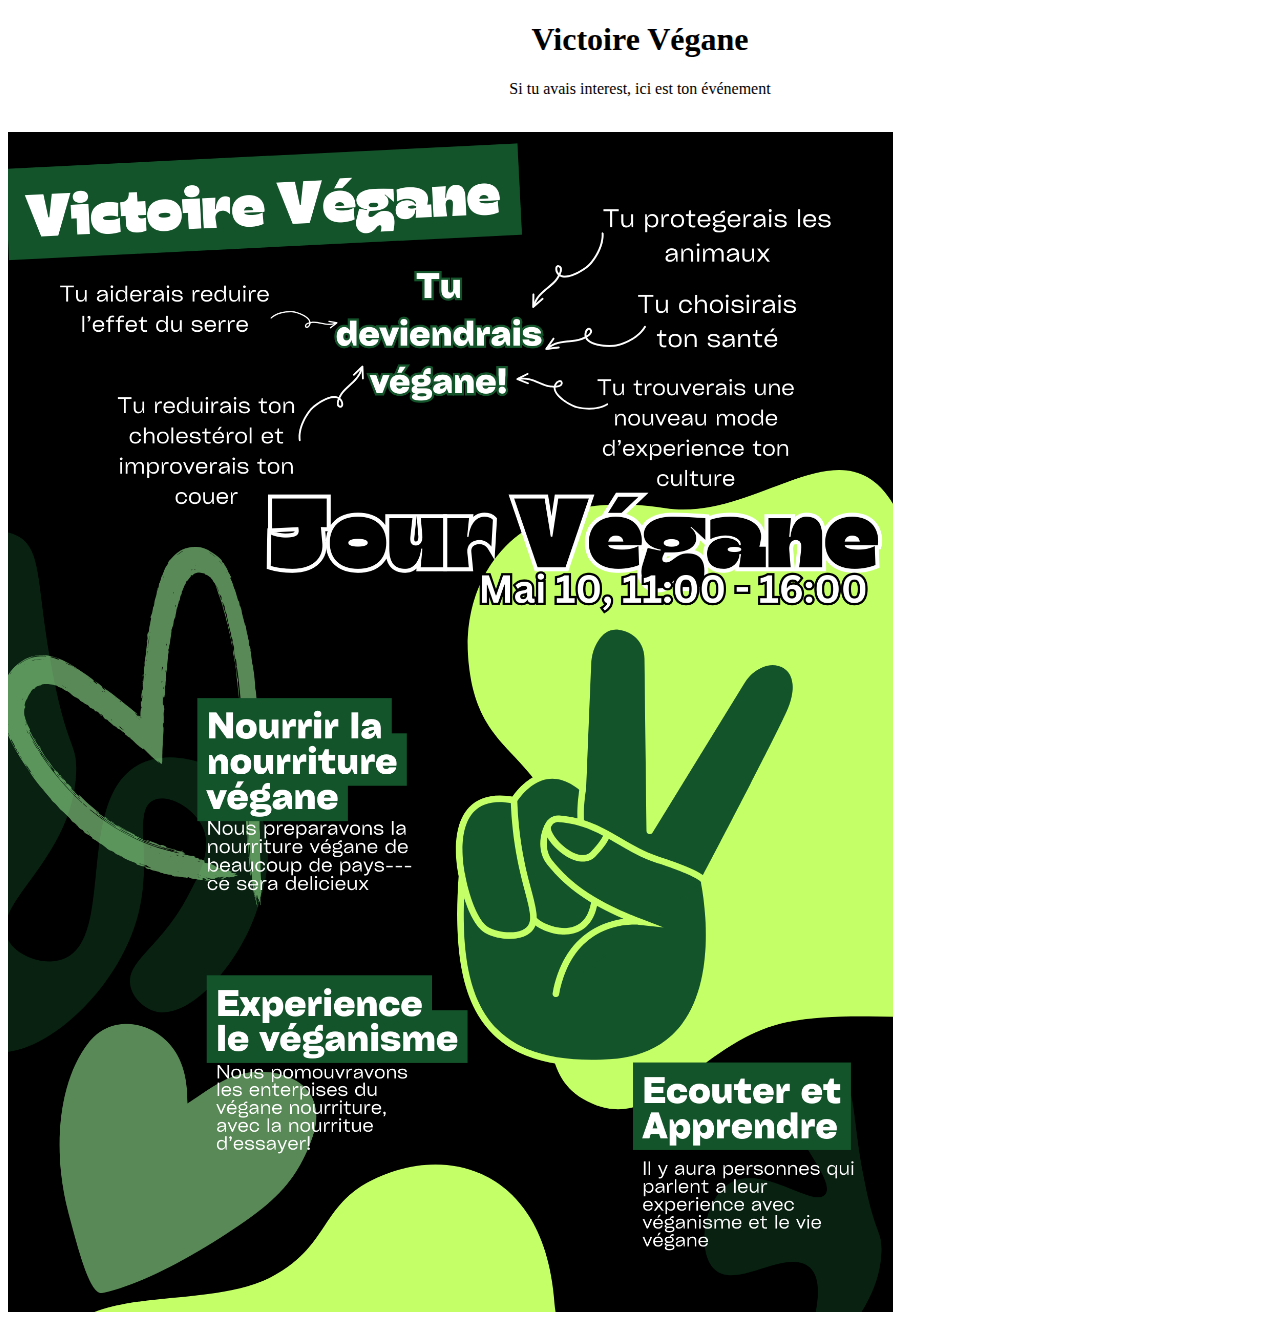
<file: index.html>
<!DOCTYPE html>
<html>
  <head>
    <meta charset="utf-8">

    <title>Victoire Végane</title>

    <link rel="stylesheet" href="Victoire.css">
  </head>

  <body>


    <h1 class="header"> Victoire Végane</h1>
    <p> Si tu avais interest, ici est ton événement</p>
    <br>


    <img src="Fruits and Vegetables (1).png">

  </body>
</html>
</file>
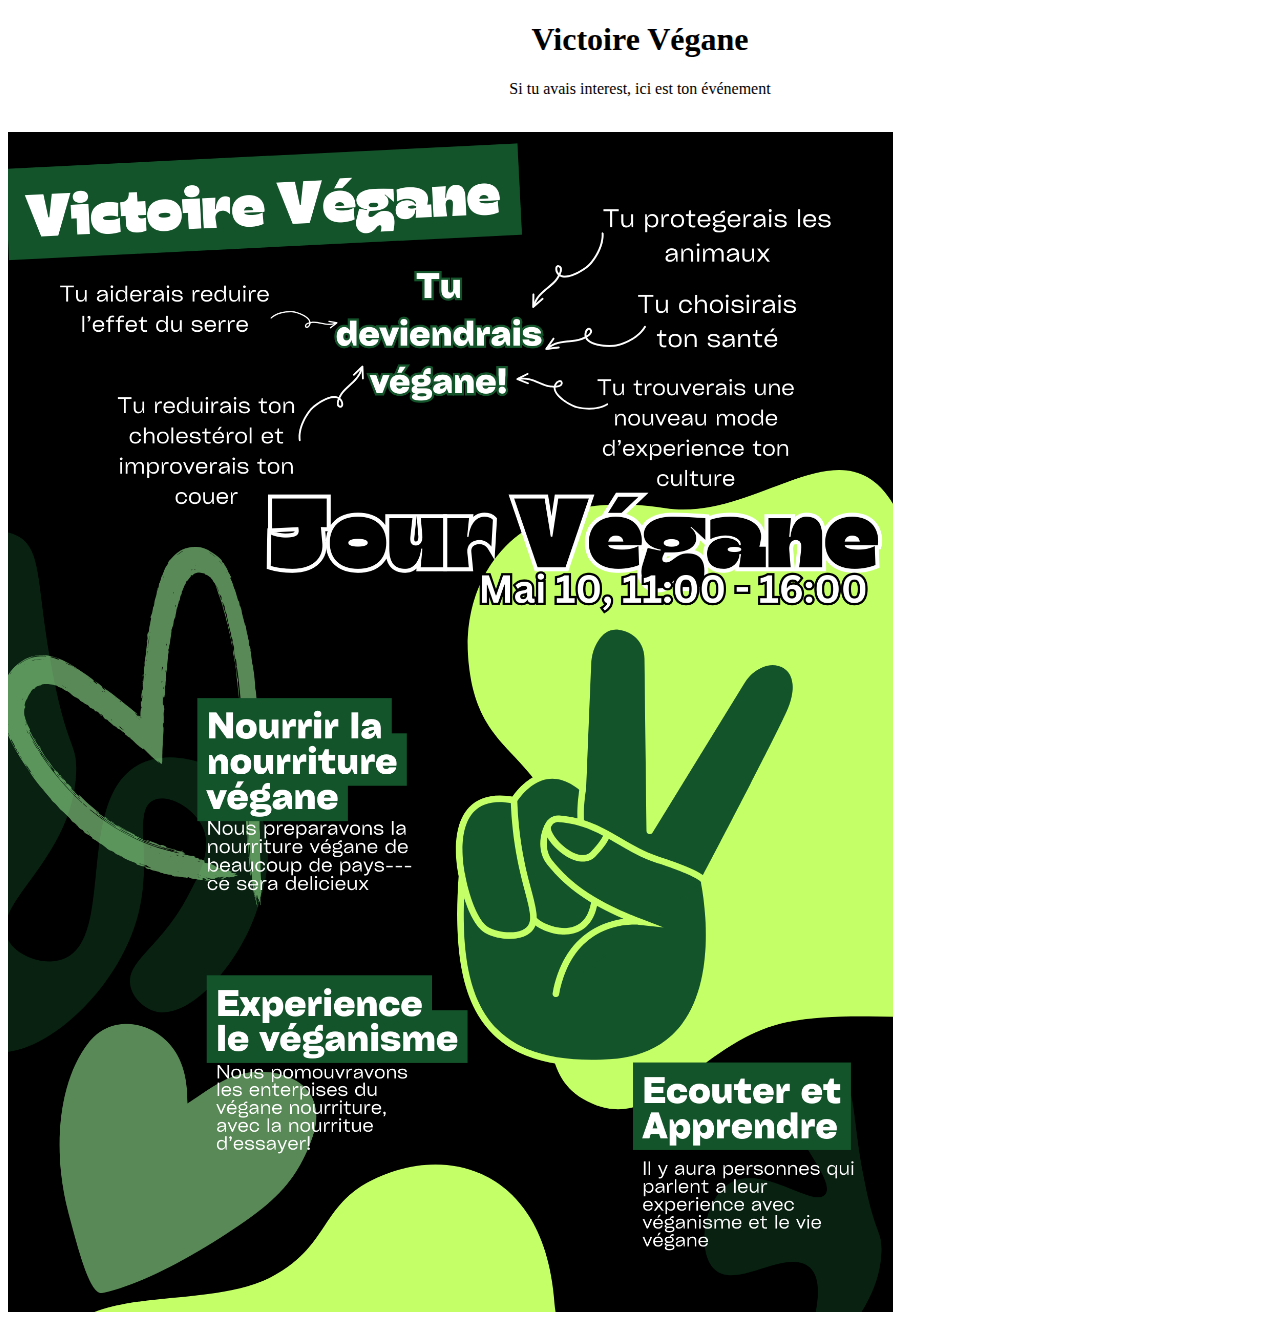
<file: Victoire.html>
<!DOCTYPE html>
<html>
  <head>
    <meta charset="utf-8">

    <title>Victoire Végane</title>

    <link rel="stylesheet" href="Victoire.css">
  </head>

  <body>


    <h1 class="header"> Victoire Végane</h1>
    <p> Si tu avais interest, ici est ton événement</p>
    <br>


    <img src="Fruits and Vegetables (1).png">

  </body>
</html>
</file>
<file: Victoire.css>
img {
	width: 70%;
	height: auto;
	text-align: center;
	display: block;
}

.header {
	text-align: center;
}

p {
	text-align: center;
}
</file>
